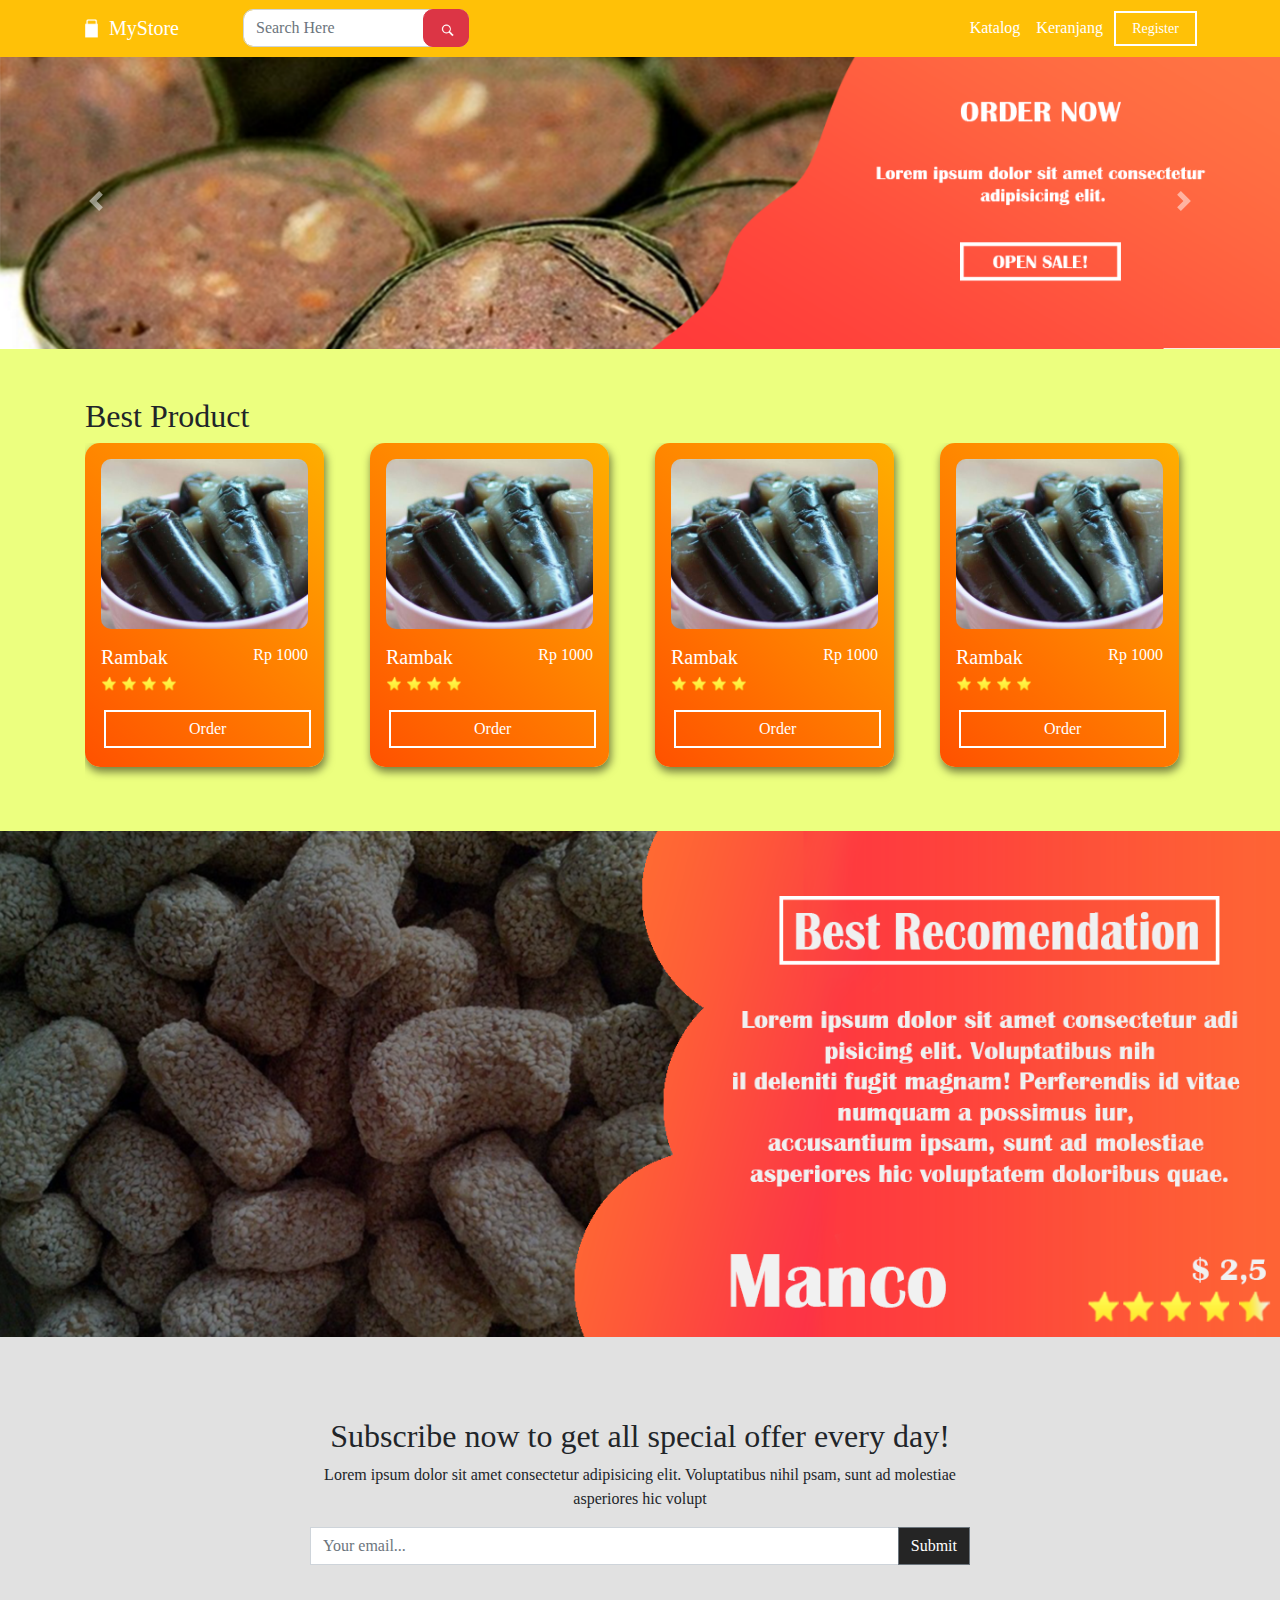
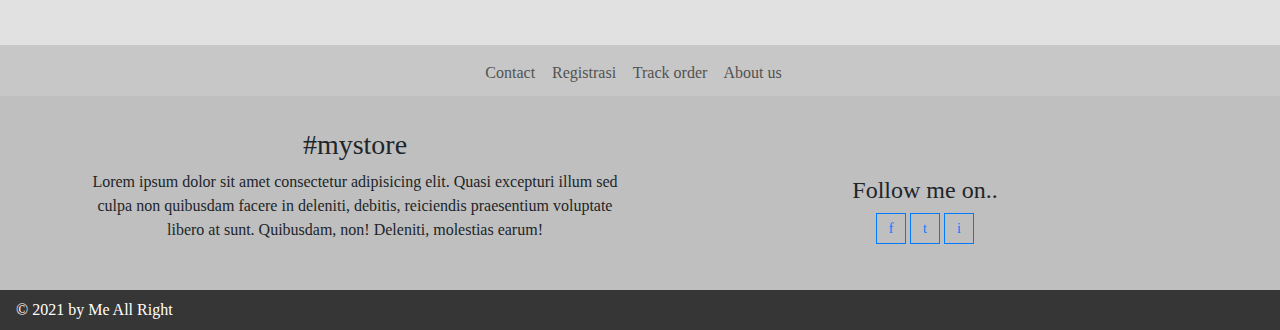
<file: index.html>
<!DOCTYPE html>
<html lang="en">
  <head>
    <title>MyStore</title>
    <link rel="stylesheet" href="https://maxcdn.bootstrapcdn.com/bootstrap/4.5.2/css/bootstrap.min.css" />
    <script src="https://ajax.googleapis.com/ajax/libs/jquery/3.6.0/jquery.min.js"></script>
    <script src="https://maxcdn.bootstrapcdn.com/bootstrap/4.5.2/js/bootstrap.min.js"></script>
    <link rel="stylesheet" href="assets/css/style.css" />
  </head>
  <body>
    <nav class="navbar navbar-expand-lg navbar-light bg-warning fixed-top">
      <a href="index.html" class="navbar-brand"> <img src="assets/images/icon.png" height="24" style="margin-top: -0.4rem" /> MyStore </a>

      <button class="navbar-toggler" data-toggle="collapse" data-target="#mainNav">
        <span class="navbar-toggler-icon"></span>
      </button>

      <div class="collapse navbar-collapse" id="mainNav">
        <ul class="navbar-nav mr-auto">
          <form class="search-form">
            <div class="input-group">
              <input type="text" class="form-control" placeholder="Search Here" style="border-radius: 10px" />
              <button class="btn btn-danger">
                <img src="assets/images/search.png" alt="" height="20" />
              </button>
            </div>
          </form>
        </ul>
        <ul class="navbar-nav">
          <li class="nav-item">
            <a href="katalog.html" class="nav-link">Katalog</a>
          </li>
          <li class="nav-item">
            <a href="keranjang.html" class="nav-link">Keranjang</a>
          </li>
          <li class="nav-item">
            <a href="register.html" class="nav-link btn btn-sm btn-outline-custom">Register</a>
          </li>
        </ul>
      </div>
    </nav>

    <div class="carousel slide" id="mainCar" data-ride="carousel" style="margin-top: 3.3rem">
      <div class="carousel-inner">
        <div class="carousel-item active">
          <img src="assets/images/slide/1.png" alt="" class="d-block w-100" />
        </div>
        <div class="carousel-item">
          <img src="assets/images/slide/1.png" alt="" class="d-block w-100" />
        </div>
      </div>

      <a href="#mainCar" class="carousel-control-next" data-slide="next">
        <span class="carousel-control-next-icon"></span>
      </a>
      <a href="#mainCar" class="carousel-control-prev" data-slide="prev">
        <span class="carousel-control-prev-icon"></span>
      </a>
    </div>

    <div class="section product">
      <div class="container">
        <div class="row">
          <di class="col">
            <h2>Best Product</h2>

            <div class="card-horizontal">
              <div class="row">
                <div class="col-lg-3">
                  <div class="product-card">
                    <div class="img-top">
                      <img class="" src="assets/images/jenang-syabun-tulungagung.jpg" alt="" />
                    </div>
                    <h5>
                      Rambak
                      <small class="float-right">Rp 1000</small>
                    </h5>
                    <div class="stars">
                      <img src="assets/images/star.png" alt="" height="16" />
                      <img src="assets/images/star.png" alt="" height="16" />
                      <img src="assets/images/star.png" alt="" height="16" />
                      <img src="assets/images/star.png" alt="" height="16" />
                    </div>
                    <button class="btn btn-outline-custom btn-block">Order</button>
                  </div>
                </div>
                <div class="col-lg-3">
                  <div class="product-card">
                    <div class="img-top">
                      <img class="" src="assets/images/jenang-syabun-tulungagung.jpg" alt="" />
                    </div>
                    <h5>
                      Rambak
                      <small class="float-right">Rp 1000</small>
                    </h5>
                    <div class="stars">
                      <img src="assets/images/star.png" alt="" height="16" />
                      <img src="assets/images/star.png" alt="" height="16" />
                      <img src="assets/images/star.png" alt="" height="16" />
                      <img src="assets/images/star.png" alt="" height="16" />
                    </div>
                    <button class="btn btn-outline-custom btn-block">Order</button>
                  </div>
                </div>
                <div class="col-lg-3">
                  <div class="product-card">
                    <div class="img-top">
                      <img class="" src="assets/images/jenang-syabun-tulungagung.jpg" alt="" />
                    </div>
                    <h5>
                      Rambak
                      <small class="float-right">Rp 1000</small>
                    </h5>
                    <div class="stars">
                      <img src="assets/images/star.png" alt="" height="16" />
                      <img src="assets/images/star.png" alt="" height="16" />
                      <img src="assets/images/star.png" alt="" height="16" />
                      <img src="assets/images/star.png" alt="" height="16" />
                    </div>
                    <button class="btn btn-outline-custom btn-block">Order</button>
                  </div>
                </div>
                <div class="col-lg-3">
                  <div class="product-card">
                    <div class="img-top">
                      <img class="" src="assets/images/jenang-syabun-tulungagung.jpg" alt="" />
                    </div>
                    <h5>
                      Rambak
                      <small class="float-right">Rp 1000</small>
                    </h5>
                    <div class="stars">
                      <img src="assets/images/star.png" alt="" height="16" />
                      <img src="assets/images/star.png" alt="" height="16" />
                      <img src="assets/images/star.png" alt="" height="16" />
                      <img src="assets/images/star.png" alt="" height="16" />
                    </div>
                    <button class="btn btn-outline-custom btn-block">Order</button>
                  </div>
                </div>
              </div>
            </div>
          </di>
        </div>
      </div>
    </div>

    <div class="section">
      <img src="assets/images/promo/1.png" class="d-block w-100" />
    </div>

    <div class="section subscribe">
      <div class="container text-center">
        <h2>Subscribe now to get all special offer every day!</h2>
        <p>Lorem ipsum dolor sit amet consectetur adipisicing elit. Voluptatibus nihil psam, sunt ad molestiae asperiores hic volupt</p>

        <form>
          <div class="input-group">
            <input type="text" class="form-control" placeholder="Your email..." />
            <div class="input-group-append">
              <button class="btn btn-secondary" style="background: #252525">Submit</button>
            </div>
          </div>
        </form>
      </div>
    </div>

    <div class="section footer-link text-center">
      <a href="kontak.html">Contact</a>
      <a href="#">Registrasi</a>
      <a href="#">Track order</a>
      <a href="#">About us</a>
    </div>
    <div class="section footer">
      <div class="container">
        <div class="row text-center">
          <div class="col-lg-6">
            <h3>#mystore</h3>
            <p>
              Lorem ipsum dolor sit amet consectetur adipisicing elit. Quasi excepturi illum sed culpa non quibusdam facere in deleniti, debitis, reiciendis praesentium voluptate libero at sunt. Quibusdam, non! Deleniti, molestias earum!
            </p>
          </div>
          <div class="col-lg-6">
            <div class="text-container">
              <h4>Follow me on..</h4>
              <a href="#" class="btn btn-sm btn-outline-primary" style="width: 30px">f</a>
              <a href="#" class="btn btn-sm btn-outline-primary" style="width: 30px">t</a>
              <a href="#" class="btn btn-sm btn-outline-primary" style="width: 30px">i</a>
            </div>
          </div>
        </div>
      </div>
    </div>
    <div class="footer-bottom">
      <span>&copy; 2021 by Me All Right</span>
    </div>

    <script>
      // setTimeout(() => window.location.reload(), 2000);
      window.addEventListener("scroll", (e) => {
        var navbarPos = $(window).scrollTop();
        if (navbarPos > 0) {
          $(".navbar").addClass("skuyBar");
        } else {
          $(".navbar").removeClass("skuyBar");
        }
      });
    </script>
  </body>
</html>
</file>
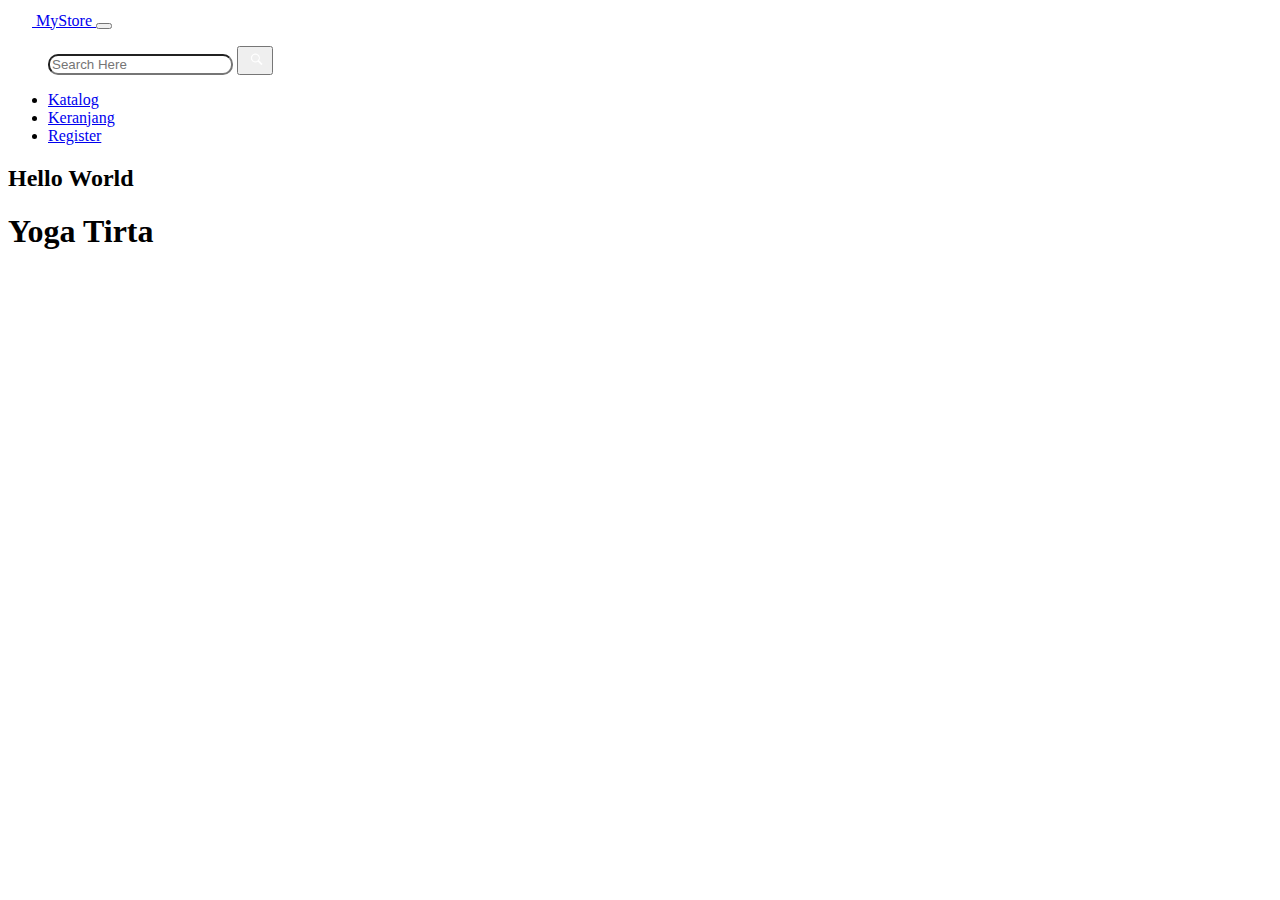
<file: coba.html>
<!DOCTYPE html>
<html lang="en">
  <head>
    <title>Document</title>
  </head>
  <body>
    <nav class="navbar navbar-expand-lg navbar-light bg-warning fixed-top">
      <a href="index.html" class="navbar-brand"> <img src="assets/images/icon.png" height="24" style="margin-top: -0.4rem" /> MyStore </a>

      <button class="navbar-toggler" data-toggle="collapse" data-target="#mainNav">
        <span class="navbar-toggler-icon"></span>
      </button>

      <div class="collapse navbar-collapse" id="mainNav">
        <ul class="navbar-nav mr-auto">
          <form class="search-form">
            <div class="input-group">
              <input type="text" class="form-control" placeholder="Search Here" style="border-radius: 10px" />
              <button class="btn btn-danger">
                <img src="assets/images/search.png" alt="" height="20" />
              </button>
            </div>
          </form>
        </ul>
        <ul class="navbar-nav">
          <li class="nav-item">
            <a href="katalog.html" class="nav-link">Katalog</a>
          </li>
          <li class="nav-item">
            <a href="keranjang.html" class="nav-link">Keranjang</a>
          </li>
          <li class="nav-item">
            <a href="register.html" class="nav-link btn btn-sm btn-outline-custom">Register</a>
          </li>
        </ul>
      </div>
    </nav>
    <h2>Hello World</h2>
    <h1>Yoga Tirta</h1>
  </body>
</html>
</file>
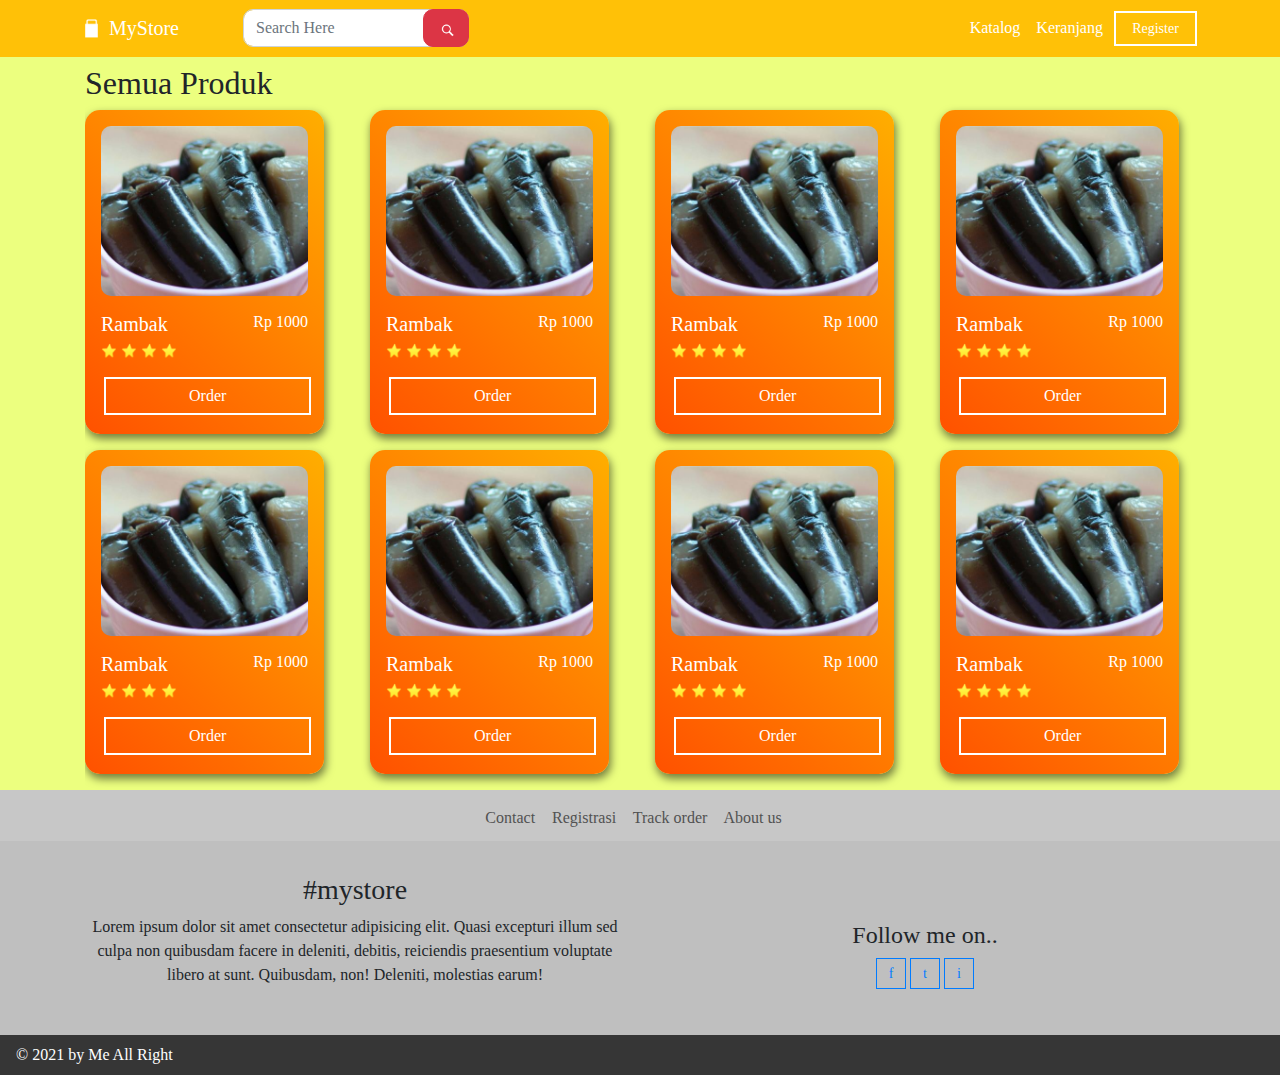
<file: katalog.html>
<!DOCTYPE html>
<html lang="en">
  <head>
    <title>MyStore</title>
    <link rel="stylesheet" href="https://maxcdn.bootstrapcdn.com/bootstrap/4.5.2/css/bootstrap.min.css" />
    <script src="https://ajax.googleapis.com/ajax/libs/jquery/3.6.0/jquery.min.js"></script>
    <script src="https://maxcdn.bootstrapcdn.com/bootstrap/4.5.2/js/bootstrap.min.js"></script>
    <link rel="stylesheet" href="assets/css/style.css" />
  </head>
  <body>
    <nav class="navbar navbar-expand-lg navbar-light bg-warning fixed-top">
      <a href="index.html" class="navbar-brand"> <img src="assets/images/icon.png" height="24" style="margin-top: -0.4rem" /> MyStore </a>

      <button class="navbar-toggler" data-toggle="collapse" data-target="#mainNav">
        <span class="navbar-toggler-icon"></span>
      </button>

      <div class="collapse navbar-collapse" id="mainNav">
        <ul class="navbar-nav mr-auto">
          <form class="search-form">
            <div class="input-group">
              <input type="text" class="form-control" placeholder="Search Here" style="border-radius: 10px" />
              <button class="btn btn-danger">
                <img src="assets/images/search.png" alt="" height="20" />
              </button>
            </div>
          </form>
        </ul>
        <ul class="navbar-nav">
          <li class="nav-item">
            <a href="katalog.html" class="nav-link">Katalog</a>
          </li>
          <li class="nav-item">
            <a href="keranjang.html" class="nav-link">Keranjang</a>
          </li>
          <li class="nav-item">
            <a href="register.html" class="nav-link btn btn-sm btn-outline-custom">Register</a>
          </li>
        </ul>
      </div>
    </nav>

    <div class="container" style="margin-top: 4rem">
      <div class="card-horizontal">
        <h2>Semua Produk</h2>
        <div class="row">
          <div class="col-lg-3 col-md-6 col-sm-12">
            <div class="product-card">
              <div class="img-top">
                <img class="" src="assets/images/jenang-syabun-tulungagung.jpg" alt="" />
              </div>
              <h5>
                Rambak
                <small class="float-right">Rp 1000</small>
              </h5>
              <div class="stars">
                <img src="assets/images/star.png" alt="" height="16" />
                <img src="assets/images/star.png" alt="" height="16" />
                <img src="assets/images/star.png" alt="" height="16" />
                <img src="assets/images/star.png" alt="" height="16" />
              </div>
              <button class="btn btn-outline-custom btn-block">Order</button>
            </div>
          </div>
          <div class="col-lg-3 col-md-6 col-sm-12">
            <div class="product-card">
              <div class="img-top">
                <img class="" src="assets/images/jenang-syabun-tulungagung.jpg" alt="" />
              </div>
              <h5>
                Rambak
                <small class="float-right">Rp 1000</small>
              </h5>
              <div class="stars">
                <img src="assets/images/star.png" alt="" height="16" />
                <img src="assets/images/star.png" alt="" height="16" />
                <img src="assets/images/star.png" alt="" height="16" />
                <img src="assets/images/star.png" alt="" height="16" />
              </div>
              <button class="btn btn-outline-custom btn-block">Order</button>
            </div>
          </div>
          <div class="col-lg-3 col-md-6 col-sm-12">
            <div class="product-card">
              <div class="img-top">
                <img class="" src="assets/images/jenang-syabun-tulungagung.jpg" alt="" />
              </div>
              <h5>
                Rambak
                <small class="float-right">Rp 1000</small>
              </h5>
              <div class="stars">
                <img src="assets/images/star.png" alt="" height="16" />
                <img src="assets/images/star.png" alt="" height="16" />
                <img src="assets/images/star.png" alt="" height="16" />
                <img src="assets/images/star.png" alt="" height="16" />
              </div>
              <button class="btn btn-outline-custom btn-block">Order</button>
            </div>
          </div>

          <div class="col-lg-3 col-md-6 col-sm-12">
            <div class="product-card">
              <div class="img-top">
                <img class="" src="assets/images/jenang-syabun-tulungagung.jpg" alt="" />
              </div>
              <h5>
                Rambak
                <small class="float-right">Rp 1000</small>
              </h5>
              <div class="stars">
                <img src="assets/images/star.png" alt="" height="16" />
                <img src="assets/images/star.png" alt="" height="16" />
                <img src="assets/images/star.png" alt="" height="16" />
                <img src="assets/images/star.png" alt="" height="16" />
              </div>
              <button class="btn btn-outline-custom btn-block">Order</button>
            </div>
          </div>
        </div>
        <div class="row">
          <div class="col-lg-3 col-md-6 col-sm-12">
            <div class="product-card">
              <div class="img-top">
                <img class="" src="assets/images/jenang-syabun-tulungagung.jpg" alt="" />
              </div>
              <h5>
                Rambak
                <small class="float-right">Rp 1000</small>
              </h5>
              <div class="stars">
                <img src="assets/images/star.png" alt="" height="16" />
                <img src="assets/images/star.png" alt="" height="16" />
                <img src="assets/images/star.png" alt="" height="16" />
                <img src="assets/images/star.png" alt="" height="16" />
              </div>
              <button class="btn btn-outline-custom btn-block">Order</button>
            </div>
          </div>
          <div class="col-lg-3 col-md-6 col-sm-12">
            <div class="product-card">
              <div class="img-top">
                <img class="" src="assets/images/jenang-syabun-tulungagung.jpg" alt="" />
              </div>
              <h5>
                Rambak
                <small class="float-right">Rp 1000</small>
              </h5>
              <div class="stars">
                <img src="assets/images/star.png" alt="" height="16" />
                <img src="assets/images/star.png" alt="" height="16" />
                <img src="assets/images/star.png" alt="" height="16" />
                <img src="assets/images/star.png" alt="" height="16" />
              </div>
              <button class="btn btn-outline-custom btn-block">Order</button>
            </div>
          </div>
          <div class="col-lg-3 col-md-6 col-sm-12">
            <div class="product-card">
              <div class="img-top">
                <img class="" src="assets/images/jenang-syabun-tulungagung.jpg" alt="" />
              </div>
              <h5>
                Rambak
                <small class="float-right">Rp 1000</small>
              </h5>
              <div class="stars">
                <img src="assets/images/star.png" alt="" height="16" />
                <img src="assets/images/star.png" alt="" height="16" />
                <img src="assets/images/star.png" alt="" height="16" />
                <img src="assets/images/star.png" alt="" height="16" />
              </div>
              <button class="btn btn-outline-custom btn-block">Order</button>
            </div>
          </div>
          <div class="col-lg-3 col-md-6 col-sm-12">
            <div class="product-card">
              <div class="img-top">
                <img class="" src="assets/images/jenang-syabun-tulungagung.jpg" alt="" />
              </div>
              <h5>
                Rambak
                <small class="float-right">Rp 1000</small>
              </h5>
              <div class="stars">
                <img src="assets/images/star.png" alt="" height="16" />
                <img src="assets/images/star.png" alt="" height="16" />
                <img src="assets/images/star.png" alt="" height="16" />
                <img src="assets/images/star.png" alt="" height="16" />
              </div>
              <button class="btn btn-outline-custom btn-block">Order</button>
            </div>
          </div>
        </div>
      </div>
    </div>

    <div class="section footer-link text-center">
      <a href="kontak.html">Contact</a>
      <a href="#">Registrasi</a>
      <a href="#">Track order</a>
      <a href="#">About us</a>
    </div>
    <div class="section footer">
      <div class="container">
        <div class="row text-center">
          <div class="col-lg-6">
            <h3>#mystore</h3>
            <p>
              Lorem ipsum dolor sit amet consectetur adipisicing elit. Quasi excepturi illum sed culpa non quibusdam facere in deleniti, debitis, reiciendis praesentium voluptate libero at sunt. Quibusdam, non! Deleniti, molestias earum!
            </p>
          </div>
          <div class="col-lg-6">
            <div class="text-container">
              <h4>Follow me on..</h4>
              <a href="#" class="btn btn-sm btn-outline-primary" style="width: 30px">f</a>
              <a href="#" class="btn btn-sm btn-outline-primary" style="width: 30px">t</a>
              <a href="#" class="btn btn-sm btn-outline-primary" style="width: 30px">i</a>
            </div>
          </div>
        </div>
      </div>
    </div>
    <div class="footer-bottom">
      <span>&copy; 2021 by Me All Right</span>
    </div>

    <script>
      // setTimeout(() => window.location.reload(), 2000);
      window.addEventListener("scroll", (e) => {
        var navbarPos = $(window).scrollTop();
        if (navbarPos > 0) {
          $(".navbar").addClass("skuyBar");
        } else {
          $(".navbar").removeClass("skuyBar");
        }
      });
    </script>
  </body>
</html>
</file>
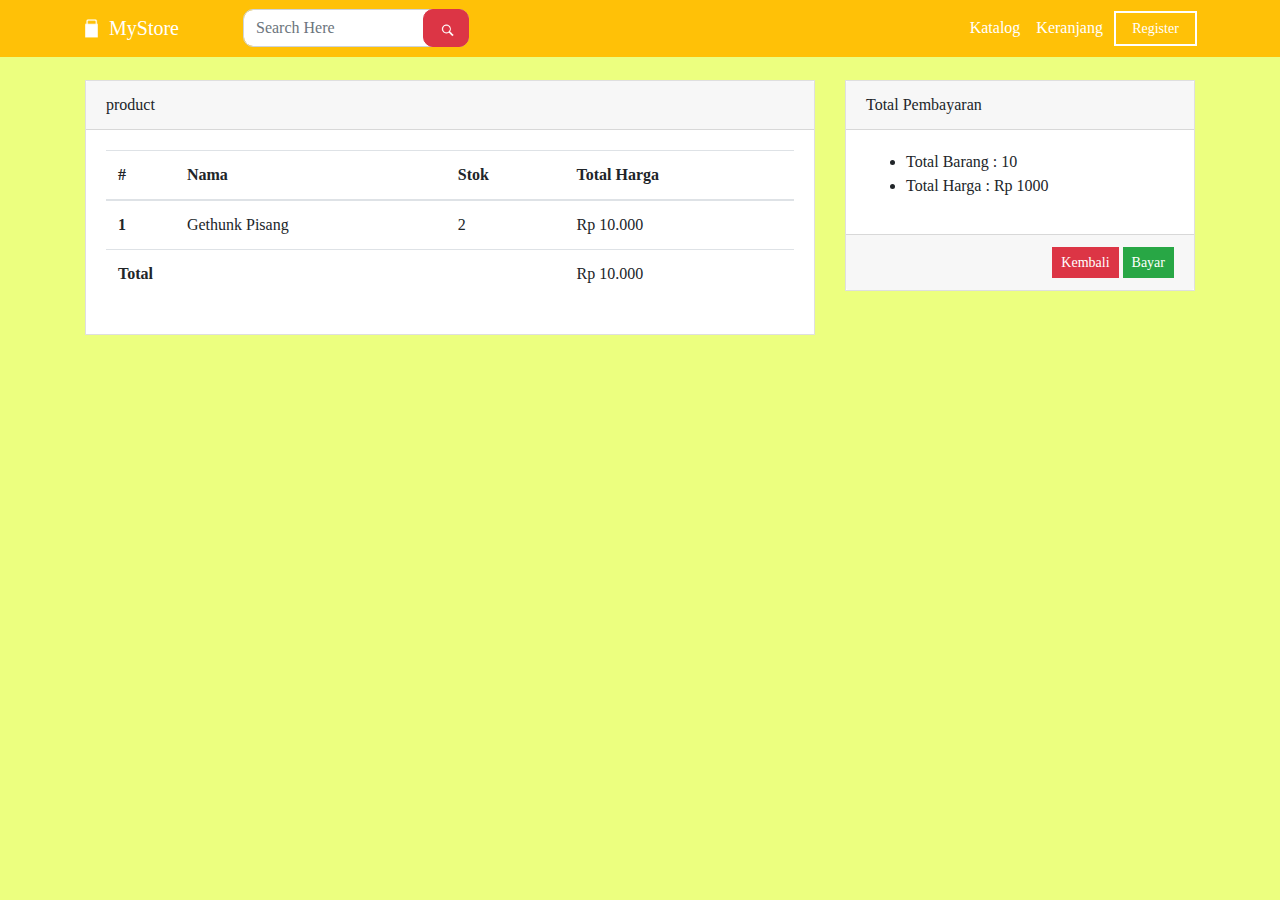
<file: keranjang.html>
<!DOCTYPE html>
<html lang="en">
  <head>
    <title>MyStore</title>
    <link rel="stylesheet" href="https://maxcdn.bootstrapcdn.com/bootstrap/4.5.2/css/bootstrap.min.css" />
    <script src="https://ajax.googleapis.com/ajax/libs/jquery/3.6.0/jquery.min.js"></script>
    <script src="https://maxcdn.bootstrapcdn.com/bootstrap/4.5.2/js/bootstrap.min.js"></script>
    <link rel="stylesheet" href="assets/css/style.css" />
  </head>
  <body>
    <nav class="navbar navbar-expand-lg navbar-light bg-warning fixed-top">
      <a href="index.html" class="navbar-brand"> <img src="assets/images/icon.png" height="24" style="margin-top: -0.4rem" /> MyStore </a>

      <button class="navbar-toggler" data-toggle="collapse" data-target="#mainNav">
        <span class="navbar-toggler-icon"></span>
      </button>

      <div class="collapse navbar-collapse" id="mainNav">
        <ul class="navbar-nav mr-auto">
          <form class="search-form">
            <div class="input-group">
              <input type="text" class="form-control" placeholder="Search Here" style="border-radius: 10px" />
              <button class="btn btn-danger">
                <img src="assets/images/search.png" alt="" height="20" />
              </button>
            </div>
          </form>
        </ul>
        <ul class="navbar-nav">
          <li class="nav-item">
            <a href="katalog.html" class="nav-link">Katalog</a>
          </li>
          <li class="nav-item">
            <a href="keranjang.html" class="nav-link">Keranjang</a>
          </li>
          <li class="nav-item">
            <a href="register.html" class="nav-link btn btn-sm btn-outline-custom">Register</a>
          </li>
        </ul>
      </div>
    </nav>

    <div class="container" style="margin-top: 5rem">
      <div class="row">
        <div class="col-lg-8">
          <div class="card">
            <div class="card-header">product</div>
            <div class="card-body">
              <table class="table table-hover">
                <thead>
                  <th>#</th>
                  <th>Nama</th>
                  <th>Stok</th>
                  <th>Total Harga</th>
                </thead>
                <tbody>
                  <tr>
                    <th>1</th>
                    <td>Gethunk Pisang</td>
                    <td>2</td>
                    <td>Rp 10.000</td>
                  </tr>

                  <tr>
                    <th colspan="3">Total</th>
                    <td>Rp 10.000</td>
                  </tr>
                </tbody>
              </table>
            </div>
          </div>
        </div>
        <div class="col-lg-4">
          <div class="card">
            <div class="card-header">Total Pembayaran</div>
            <div class="card-body">
              <ul>
                <li>Total Barang : 10</li>
                <li>Total Harga : Rp 1000</li>
              </ul>
            </div>
            <div class="card-footer text-right">
              <div>
                <button class="btn btn-danger btn-sm">Kembali</button>
                <button class="btn btn-success btn-sm">Bayar</button>
              </div>
            </div>
          </div>
        </div>
      </div>
    </div>

    <script>
      // setTimeout(() => window.location.reload(), 2000);
      window.addEventListener("scroll", (e) => {
        var navbarPos = $(window).scrollTop();
        if (navbarPos > 0) {
          $(".navbar").addClass("skuyBar");
        } else {
          $(".navbar").removeClass("skuyBar");
        }
      });
    </script>
  </body>
</html>
</file>
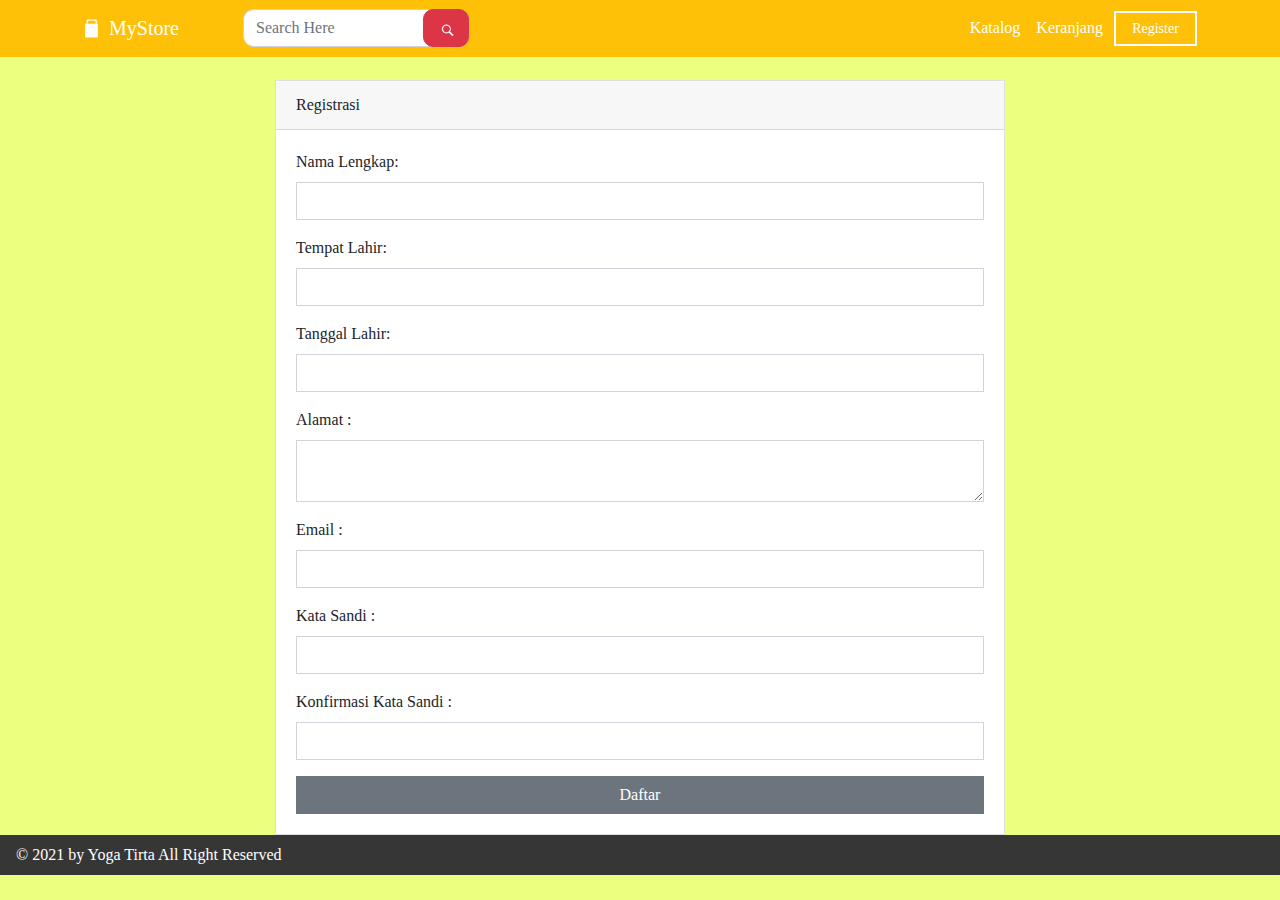
<file: register.html>
<!DOCTYPE html>
<html lang="en">
  <head>
    <title>MyStore</title>
    <link rel="stylesheet" href="https://maxcdn.bootstrapcdn.com/bootstrap/4.5.2/css/bootstrap.min.css" />
    <script src="https://ajax.googleapis.com/ajax/libs/jquery/3.6.0/jquery.min.js"></script>
    <script src="https://maxcdn.bootstrapcdn.com/bootstrap/4.5.2/js/bootstrap.min.js"></script>
    <link rel="stylesheet" href="assets/css/style.css" />
  </head>
  <body>
    <nav class="navbar navbar-expand-lg navbar-light bg-warning fixed-top">
      <a href="index.html" class="navbar-brand"> <img src="assets/images/icon.png" height="24" style="margin-top: -0.4rem" /> MyStore </a>

      <button class="navbar-toggler" data-toggle="collapse" data-target="#mainNav">
        <span class="navbar-toggler-icon"></span>
      </button>

      <div class="collapse navbar-collapse" id="mainNav">
        <ul class="navbar-nav mr-auto">
          <form class="search-form">
            <div class="input-group">
              <input type="text" class="form-control" placeholder="Search Here" style="border-radius: 10px" />
              <button class="btn btn-danger">
                <img src="assets/images/search.png" alt="" height="20" />
              </button>
            </div>
          </form>
        </ul>
        <ul class="navbar-nav">
          <li class="nav-item">
            <a href="katalog.html" class="nav-link">Katalog</a>
          </li>
          <li class="nav-item">
            <a href="keranjang.html" class="nav-link">Keranjang</a>
          </li>
          <li class="nav-item">
            <a href="register.html" class="nav-link btn btn-sm btn-outline-custom">Register</a>
          </li>
        </ul>
      </div>
    </nav>

    <div class="container" style="margin-top: 4rem">
      <div class="row justify-content-center">
        <div class="col-8">
          <div class="card mt-3">
            <div class="card-header">Registrasi</div>
            <div class="card-body">
              <form class="form" action="#">
                <div class="form-group">
                  <label>Nama Lengkap:</label>
                  <input type="text" class="form-control" required />
                </div>
                <div class="form-group">
                  <label>Tempat Lahir:</label>
                  <input type="text" class="form-control" required />
                </div>
                <div class="form-group">
                  <label>Tanggal Lahir:</label>
                  <input type="text" class="form-control" required />
                </div>
                <div class="form-group">
                  <label>Alamat :</label>
                  <textarea class="form-control" required></textarea>
                </div>
                <div class="form-group">
                  <label>Email :</label>
                  <input type="email" class="form-control" required />
                </div>
                <div class="form-group">
                  <label>Kata Sandi :</label>
                  <input type="password" id="passTes" class="form-control" required />
                </div>
                <div class="form-group">
                  <label>Konfirmasi Kata Sandi :</label>
                  <input type="password" class="form-control" required />
                </div>
                <button type="submit" class="btn btn-secondary btn-block" onclick="validation()">Daftar</button>
              </form>
            </div>
          </div>
        </div>
      </div>
    </div>
    <div class="footer-bottom">
      <span>&copy; 2021 by Yoga Tirta All Right Reserved</span>
    </div>

    <script>
      // setTimeout(() => window.location.reload(), 2000);
      window.addEventListener("scroll", (e) => {
        var navbarPos = $(window).scrollTop();
        if (navbarPos > 0) {
          $(".navbar").addClass("skuyBar");
        } else {
          $(".navbar").removeClass("skuyBar");
        }
      });
    </script>
  </body>
</html>
</file>
<file: assets/css/style.css>
body {
  background-color: rgb(236, 255, 127);
  font-family: verdana;
}

.section.product {
  margin: 3rem 0;
}

.section.subscribe {
  background: #e1e1e1;
  padding: 5rem 0;
}
.section.subscribe > .container {
  padding: 0 15rem;
}
.section.footer .col {
  text-align: center;
}
.footer-bottom {
  background: #363636;
  color: white;
  padding: 0.5rem 1rem;
}

.search-form {
  margin-left: 3rem;
}

@media (max-width: 991px) {
  .section.subscribe > .container {
    padding: 0 10rem;
  }
  .search-form {
    margin-left: 0;
  }
}

@media (max-width: 576px) {
  .section.subscribe > .container {
    padding: 1rem;
  }
}
@media (min-width: 500px) {
  .section.subscribe > .container {
    padding: none;
  }
}

.navbar {
  padding-left: 5rem;
  padding-right: 5rem;
  transition: all 1s ease;
}
.navbar a.navbar-brand {
  color: white;
}
.navbar a.nav-link {
  color: white !important;
}
.navbar.skuyBar {
  padding: 0.6rem;
  box-shadow: 0 0.3rem 1rem 0 rgba(0, 0, 0, 0.3);
}

.btn-outline-custom {
  background: transparent;
  color: white;
  margin: 0.2rem;
  border-radius: 10px;
  padding: 0.3rem 1rem !important;
  border: 2px solid white;
}

.product-card {
  margin-bottom: 1rem;
  margin-right: 1rem;
  flex: 0 0 50%;
  padding: 1rem;
  min-height: 280px;
  background: linear-gradient(45deg, #ff5100, #ffae00) !important;
  border-radius: 15px;
  box-shadow: 0.1rem 0.3rem 0.5rem 0 rgba(0, 0, 0, 0.5);
}

.product-card h5 {
  color: white;
  margin-bottom: 1px;
}
.product-card .stars {
  margin-bottom: 1rem;
}
.product-card .img-top {
  position: relative;
  height: 170px;
  overflow: hidden;
  margin-bottom: 1rem;
  border-radius: 10px;
}
.product-card .img-top img {
  position: absolute;
  height: 100%;
  left: 50%;
  transform: translateX(-50%);
  width: auto;
}

.card-horizontal {
  overflow: hidden;
}
.card-horizontal .items {
  float: left;
  padding: 0.5rem;
  overflow-x: auto;
  overflow-y: hidden;
  -webkit-overflow-scrolling: touch;
  display: flex;
}

.form-control,
.card,
.btn {
  border-radius: 0;
}

.footer-link {
  padding-top: 1rem;
  padding-bottom: 0.7rem;
  background: #c7c7c7;
}

.footer-link a {
  color: #525252;
  text-decoration: none;
  margin-right: 13px;
  transition: all 0.5s;
}
.footer-link a:hover {
  color: white;
}

.section.footer .col-lg-6 .text-container {
  padding-top: 3rem;
}

.section.footer {
  background: #bfbfbf;
  padding-top: 2rem;
  padding-bottom: 2rem;
}

.search-form input {
  width: 100px;
  position: relative;
}
.search-form .btn {
  right: 0;
  border-radius: 10px;
  position: absolute;
  z-index: 10;
}
</file>
